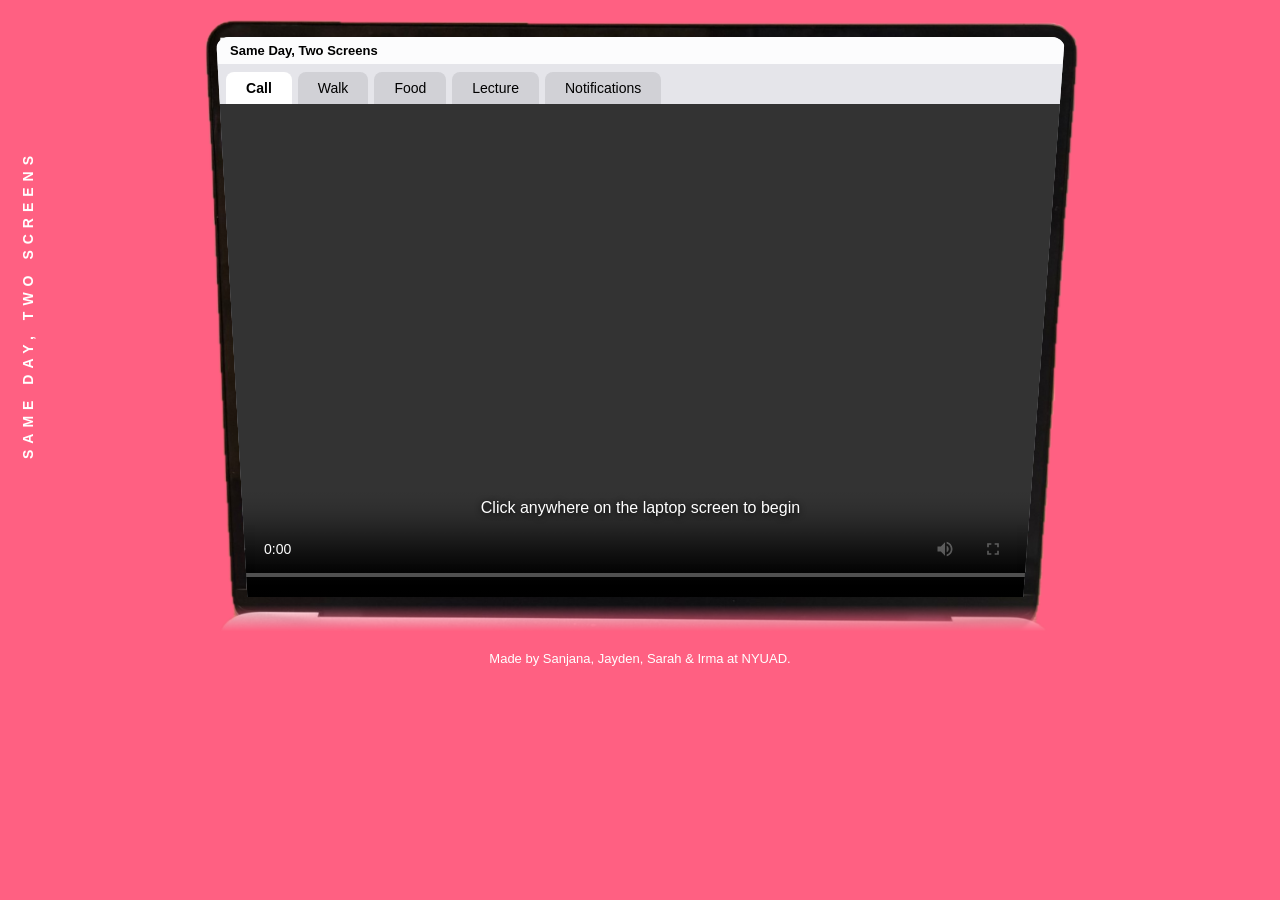
<file: index.html>
<!DOCTYPE html>
<html lang="en">

<head>
    <meta charset="UTF-8">
    <meta name="viewport" content="width=device-width, initial-scale=1.0">
    <title>Same Day, Two Screens</title>
    <link rel="stylesheet" href="styles.css">
</head>

<body>

    <h1 class="side-title">Same Day, Two Screens</h1>

    <div class="laptop">
        <img class="laptop-photo" src="assets/laptop.png">
        <div class="screen">

            <div class="menubar">
                <span>Same Day, Two Screens</span>
            </div>

            <div class="tabs">
                <a href="index.html" id="callTab" class="tab active">Call</a>
                <a href="walk.html" class="tab">Walk</a>
                <a href="food.html" class="tab">Food</a>
                <a href="lecture.html" class="tab">Lecture</a>
                <a href="notifications.html" class="tab">Notifications</a>
            </div>

            <div class="content call-content">
                <video id="callVideo" src="assets/zoom.mp4" controls></video>

                <!-- text hint, click anywhere on the screen to start the call -->
                <p id="startText" class="start-text">Click anywhere on the laptop screen to begin</p>

                <button id="exploreButton" class="button hidden">Explore their days</button>

                <div id="blackScreen" class="black-screen hidden">Call ended</div>
            </div>

        </div>
    </div>

    <p class="footer">Made by Sanjana, Jayden, Sarah & Irma at NYUAD.</p>

    <script src="index.js"></script>
</body>

</html>
</file>
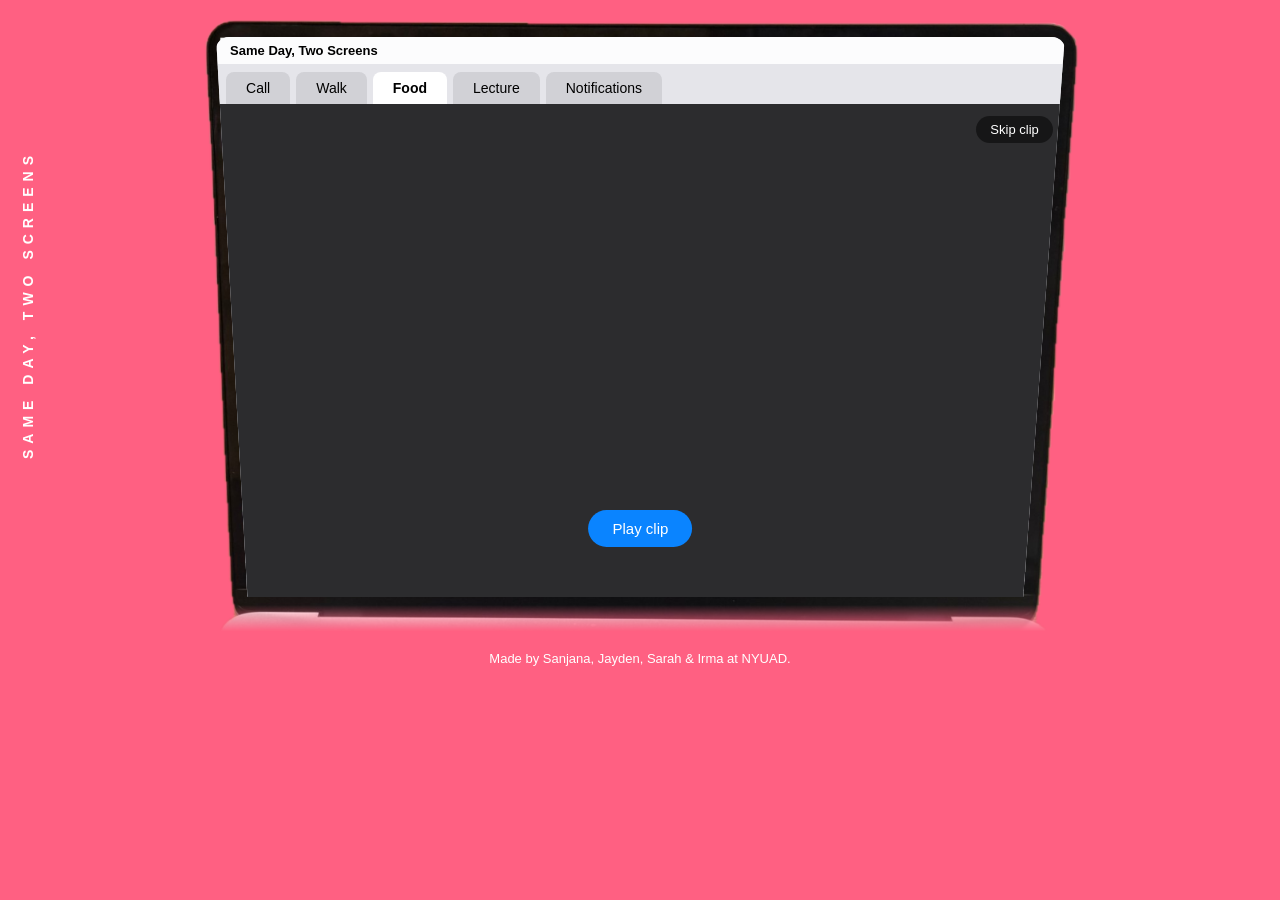
<file: food.html>
<!DOCTYPE html>
<html lang="en">

<head>
    <meta charset="UTF-8">
    <meta name="viewport" content="width=device-width, initial-scale=1.0">
    <title>Food</title>
    <link rel="stylesheet" href="styles.css">
    <!-- desktop, icon and window styles are shared with the notifications page -->
    <link rel="stylesheet" href="notifications.css">
</head>

<body>

    <h1 class="side-title">Same Day, Two Screens</h1>

    <div class="laptop">
        <img class="laptop-photo" src="assets/laptop.png">
        <div class="screen">

            <div class="menubar">
                <span>Same Day, Two Screens</span>
            </div>

            <div class="tabs">
                <a href="index.html" id="callTab" class="tab">Call</a>
                <a href="walk.html" class="tab">Walk</a>
                <a href="food.html" class="tab active">Food</a>
                <a href="lecture.html" class="tab">Lecture</a>
                <a href="notifications.html" class="tab">Notifications</a>
            </div>

            <div class="content">

                <!-- 1. the filmed clip -->
                <div id="clipBox" class="clip-box">
                    <video id="foodVideo" src="assets/food.mp4"></video>
                    <button id="playButton" class="button hidden">Play clip</button>
                    <button id="skipButton" class="skip-button">Skip clip</button>
                </div>

                <!-- 2. choose a laptop -->
                <div id="chooser" class="chooser hidden">
                    <p class="chooser-question">Whose laptop do you want to look at?</p>
                    <button id="irmaButton" class="choice">Irma's laptop</button>
                    <button id="jaydenButton" class="choice">Jayden's laptop</button>
                    <button id="replayButton" class="link-button">Watch clip again</button>
                    <button id="nextButton" class="button">Go to Lecture</button>
                </div>


                <!-- ================= IRMA'S LAPTOP (planned lunch) ================= -->
                <div id="irmaDesktop" class="desktop irma hidden">

                    <button class="back-button" onclick="goBack()">&larr; Back</button>

                    <!-- icons in a neat column -->
                    <button class="icon" style="left: 14px; top: 50px;" onclick="openWindow('irmaCalendar')">
                        <span class="icon-art red">📅</span>Calendar
                    </button>
                    <button class="icon" style="left: 14px; top: 130px;" onclick="openWindow('irmaMeals')">
                        <span class="icon-art yellow">📝</span>Meal plan
                    </button>
                    <button class="icon" style="left: 14px; top: 210px;" onclick="openWindow('irmaChat')">
                        <span class="icon-art green">💬</span>Messages
                    </button>
                    <button class="icon" style="left: 14px; top: 290px;" onclick="openWindow('irmaBrowser')">
                        <span class="icon-art blue">🌐</span>Browser
                    </button>

                    <div class="notification-list">
                        <div class="notification">
                            <p class="notification-app">Calendar</p>
                            <p class="notification-title">Lunch + reading</p>
                            <p class="notification-text">Now until 1:30 PM</p>
                        </div>
                        <div class="notification">
                            <p class="notification-app">Reminder</p>
                            <p class="notification-title">Lecture at 2:00 PM</p>
                            <p class="notification-text">Bring iPad + charger</p>
                        </div>
                    </div>

                    <div id="irmaCalendar" class="window hidden" style="left: 120px; top: 40px;">
                        <div class="window-bar">
                            <button class="close" onclick="closeWindow('irmaCalendar')"></button>
                            Calendar
                        </div>
                        <div class="window-body">
                            <h3>Wednesday</h3>
                            <p class="event"><b>10:00</b> Lecture</p>
                            <p class="event important"><b>12:30</b> Lunch outside + Comms Lab reading</p>
                            <p class="event"><b>14:00</b> Algorithms lecture</p>
                            <p class="event"><b>16:00</b> Library</p>
                        </div>
                    </div>

                    <div id="irmaMeals" class="window hidden" style="left: 150px; top: 70px;">
                        <div class="window-bar">
                            <button class="close" onclick="closeWindow('irmaMeals')"></button>
                            Meal plan
                        </div>
                        <div class="window-body">
                            <h3>This week</h3>
                            <p class="done">✓ Mon: pasta at the dining hall</p>
                            <p class="done">✓ Tue: salad with Sarah</p>
                            <p><b>→ Wed: yogurt + granola (packed last night)</b></p>
                            <p>☐ Thu: lunch with Sarah, 12:30</p>
                            <p>☐ Fri: grocery run</p>
                        </div>
                    </div>

                    <div id="irmaChat" class="window hidden" style="left: 180px; top: 50px;">
                        <div class="window-bar">
                            <button class="close" onclick="closeWindow('irmaChat')"></button>
                            Messages - Sarah
                        </div>
                        <div class="window-body">
                            <p class="message">Sarah: lunch today?</p>
                            <p class="message me">can't today, eating outside and doing the reading before 2pm</p>
                            <p class="message me">tomorrow 12:30?</p>
                            <p class="message">Sarah: deal, i'll put it in my calendar</p>
                        </div>
                    </div>

                    <div id="irmaBrowser" class="window hidden" style="left: 210px; top: 80px;">
                        <div class="window-bar">
                            <button class="close" onclick="closeWindow('irmaBrowser')"></button>
                            Browser
                        </div>
                        <div class="browser-tabs">
                            <span class="browser-tab current">Comms Lab reading (PDF)</span>
                            <span class="browser-tab">Library hours</span>
                        </div>
                        <div class="window-body">
                            <h3>Week 12 reading</h3>
                            <p>Page 14 of 20</p>
                            <p class="grey">Highlights saved: 6</p>
                        </div>
                    </div>

                    <div class="taskbar">
                        <b>Irma's laptop</b>
                        <b>Wed 12:40 PM</b>
                    </div>
                </div>


                <!-- ================= JAYDEN'S LAPTOP (no plan) ================= -->
                <div id="jaydenDesktop" class="desktop jayden hidden">

                    <button class="back-button" onclick="goBack()">&larr; Back</button>

                    <!-- icons all over the place -->
                    <button class="icon" style="left: 60px; top: 70px;" onclick="openWindow('jaydenFoodApp')">
                        <span class="icon-art orange">🍔</span>Food app
                    </button>
                    <button class="icon" style="left: 250px; top: 120px;" onclick="openWindow('jaydenChat')">
                        <span class="icon-art green">💬</span>Messages
                        <span class="badge">5</span>
                    </button>
                    <button class="icon" style="left: 150px; top: 250px;" onclick="openWindow('jaydenBrowser')">
                        <span class="icon-art blue">🌐</span>Browser
                    </button>
                    <button class="icon" style="left: 380px; top: 300px;" onclick="openWindow('jaydenNotes')">
                        <span class="icon-art yellow">📝</span>notes copy 2
                    </button>
                    <button class="icon" style="left: 30px; top: 340px;" onclick="openWindow('jaydenReceipt')">
                        <span class="icon-art purple">🧾</span>receipt.jpg
                    </button>

                    <div class="notification-list">
                        <div class="notification">
                            <p class="notification-app">Food app</p>
                            <p class="notification-title">Still hungry?</p>
                            <p class="notification-text">You left 3 items in your cart 2 hours ago</p>
                        </div>
                        <div class="notification">
                            <p class="notification-app">Messages</p>
                            <p class="notification-title">Lunch group</p>
                            <p class="notification-text">5 new messages</p>
                        </div>
                        <div class="notification">
                            <p class="notification-app">Bank</p>
                            <p class="notification-title">Card payment</p>
                            <p class="notification-text">AED 12.00 at Vending Machine</p>
                        </div>
                    </div>

                    <div id="jaydenFoodApp" class="window hidden" style="left: 80px; top: 40px;">
                        <div class="window-bar">
                            <button class="close" onclick="closeWindow('jaydenFoodApp')"></button>
                            Food app
                        </div>
                        <div class="window-body">
                            <h3>Your cart</h3>
                            <p>1 x Burger meal</p>
                            <p>1 x Sushi box</p>
                            <p>1 x Shawarma</p>
                            <p class="status bad">Order not placed<br>Delivery: 55 min</p>
                        </div>
                    </div>

                    <div id="jaydenChat" class="window hidden" style="left: 200px; top: 80px;">
                        <div class="window-bar">
                            <button class="close" onclick="closeWindow('jaydenChat')"></button>
                            Messages - Lunch group
                        </div>
                        <div class="window-body">
                            <p class="message me">where we eating</p>
                            <p class="message">Sam: idk</p>
                            <p class="message">Leo: D2?</p>
                            <p class="message">Sam: line is crazy</p>
                            <p class="message me">ok vending machine it is</p>
                        </div>
                    </div>

                    <div id="jaydenBrowser" class="window hidden" style="left: 120px; top: 60px;">
                        <div class="window-bar">
                            <button class="close" onclick="closeWindow('jaydenBrowser')"></button>
                            Browser
                        </div>
                        <div class="browser-tabs">
                            <span class="browser-tab">YouTube</span>
                            <span class="browser-tab current">food near campus open now</span>
                            <span class="browser-tab">basketball highlights</span>
                            <span class="browser-tab">is chips a meal</span>
                            <span class="browser-tab">Student Portal</span>
                        </div>
                        <div class="window-body">
                            <h3>food near campus open now</h3>
                            <p class="grey">Dining hall - long wait</p>
                            <p class="grey">Cafe - closed until 3 PM</p>
                            <p class="grey">Delivery - 55 min</p>
                        </div>
                    </div>

                    <div id="jaydenNotes" class="window hidden" style="left: 260px; top: 110px;">
                        <div class="window-bar">
                            <button class="close" onclick="closeWindow('jaydenNotes')"></button>
                            notes copy 2
                        </div>
                        <div class="window-body">
                            <p>- eat actual food today</p>
                            <p>- return library book (overdue??)</p>
                            <p>- lecture at 2</p>
                        </div>
                    </div>

                    <div id="jaydenReceipt" class="window hidden" style="left: 160px; top: 100px;">
                        <div class="window-bar">
                            <button class="close" onclick="closeWindow('jaydenReceipt')"></button>
                            receipt.jpg
                        </div>
                        <div class="window-body">
                            <h3>Vending Machine</h3>
                            <p>Chips ........ AED 5</p>
                            <p>Chocolate .... AED 4</p>
                            <p>Juice ........ AED 3</p>
                            <p><b>Total ........ AED 12</b></p>
                        </div>
                    </div>

                    <div class="taskbar">
                        <b>Jayden's laptop</b>
                        <b>Wed 12:40 PM</b>
                    </div>
                </div>

            </div>

        </div>
    </div>

    <p class="footer">Made by Sanjana, Jayden, Sarah & Irma at NYUAD.</p>

    <script src="food.js"></script>
</body>

</html>
</file>
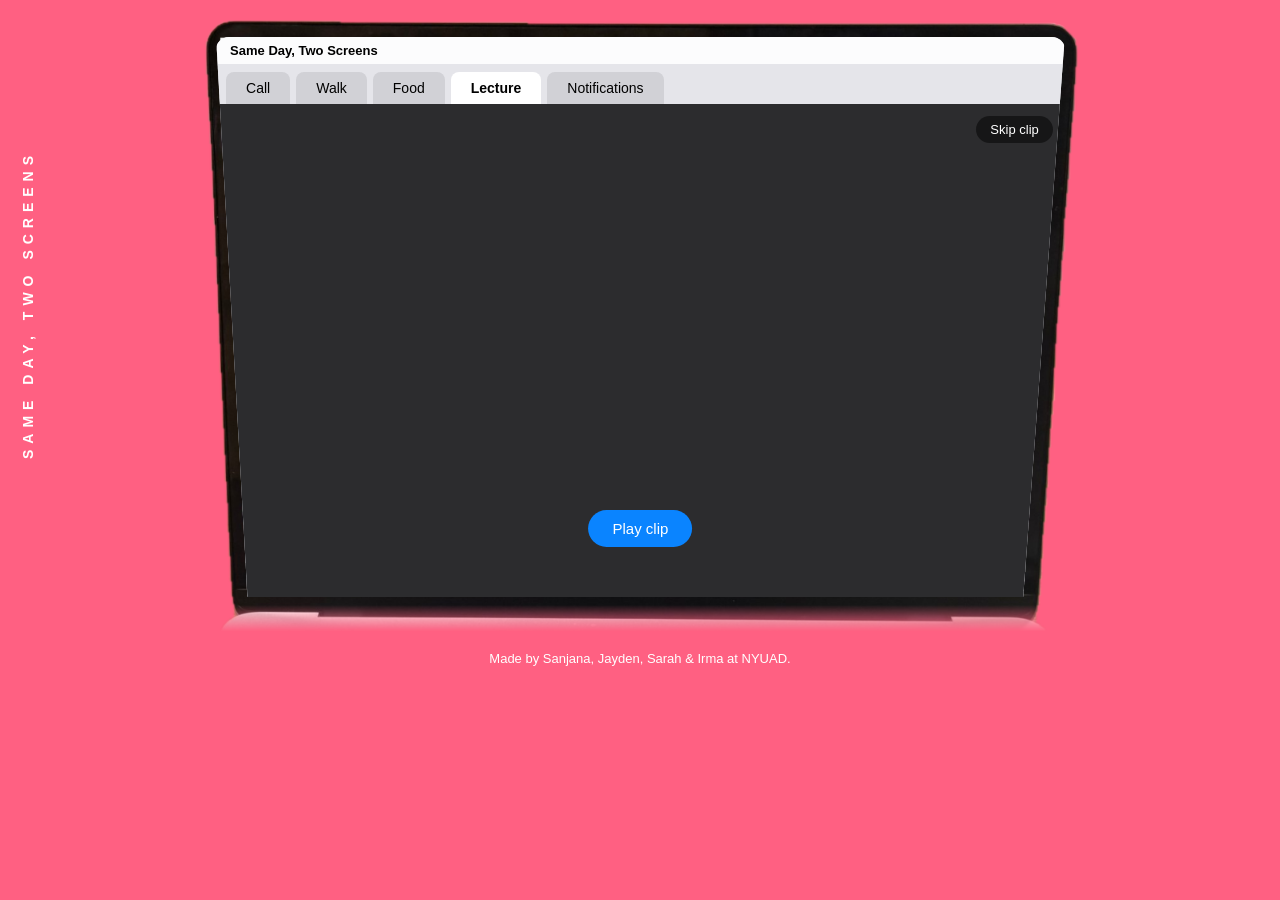
<file: lecture.html>
<!DOCTYPE html>
<html lang="en">

<head>
    <meta charset="UTF-8">
    <meta name="viewport" content="width=device-width, initial-scale=1.0">
    <title>Lecture</title>
    <link rel="stylesheet" href="styles.css">
    <!-- desktop, icon and window styles are shared with the notifications page -->
    <link rel="stylesheet" href="notifications.css">
</head>

<body>

    <h1 class="side-title">Same Day, Two Screens</h1>

    <div class="laptop">
        <img class="laptop-photo" src="assets/laptop.png">
        <div class="screen">

            <div class="menubar">
                <span>Same Day, Two Screens</span>
            </div>

            <div class="tabs">
                <a href="index.html" id="callTab" class="tab">Call</a>
                <a href="walk.html" class="tab">Walk</a>
                <a href="food.html" class="tab">Food</a>
                <a href="lecture.html" class="tab active">Lecture</a>
                <a href="notifications.html" class="tab">Notifications</a>
            </div>

            <div class="content">

                <!-- 1. the filmed clip -->
                <div id="clipBox" class="clip-box">
                    <video id="lectureVideo" src="assets/lecture.mp4"></video>
                    <button id="playButton" class="button hidden">Play clip</button>
                    <button id="skipButton" class="skip-button">Skip clip</button>
                </div>

                <!-- 2. choose a laptop -->
                <div id="chooser" class="chooser hidden">
                    <p class="chooser-question">Whose laptop do you want to look at?</p>
                    <button id="irmaButton" class="choice">Irma's laptop</button>
                    <button id="jaydenButton" class="choice">Jayden's laptop</button>
                    <button id="replayButton" class="link-button">Watch clip again</button>
                    <button id="nextButton" class="button">Go to Notifications</button>
                </div>


                <!-- ================= IRMA'S LAPTOP (prepared) ================= -->
                <div id="irmaDesktop" class="desktop irma hidden">

                    <button class="back-button" onclick="goBack()">&larr; Back</button>

                    <!-- icons in a neat column -->
                    <button class="icon" style="left: 14px; top: 50px;" onclick="openWindow('irmaCalendar')">
                        <span class="icon-art red">📅</span>Calendar
                    </button>
                    <button class="icon" style="left: 14px; top: 130px;" onclick="openWindow('irmaNotes')">
                        <span class="icon-art yellow">📝</span>Notes
                    </button>
                    <button class="icon" style="left: 14px; top: 210px;" onclick="openWindow('irmaBrowser')">
                        <span class="icon-art blue">🌐</span>Browser
                    </button>
                    <button class="icon" style="left: 14px; top: 290px;" onclick="openWindow('irmaTodo')">
                        <span class="icon-art green">✅</span>To-do
                    </button>

                    <div class="notification-list">
                        <div class="notification">
                            <p class="notification-app">Calendar</p>
                            <p class="notification-title">Algorithms lecture</p>
                            <p class="notification-text">Now - slides already downloaded</p>
                        </div>
                    </div>

                    <div id="irmaCalendar" class="window hidden" style="left: 120px; top: 40px;">
                        <div class="window-bar">
                            <button class="close" onclick="closeWindow('irmaCalendar')"></button>
                            Calendar
                        </div>
                        <div class="window-body">
                            <h3>This week</h3>
                            <p class="event"><b>Wed</b> Algorithms lecture, 2:00 PM</p>
                            <p class="event"><b>Wed</b> Study session, 4:00 PM</p>
                            <p class="event important"><b>Fri</b> Problem set 5 due (half done)</p>
                            <p class="event"><b>Mon</b> Quiz: dynamic programming</p>
                        </div>
                    </div>

                    <div id="irmaNotes" class="window hidden" style="left: 150px; top: 60px;">
                        <div class="window-bar">
                            <button class="close" onclick="closeWindow('irmaNotes')"></button>
                            Lecture notes
                        </div>
                        <div class="window-body">
                            <h3>Week 12: Knapsack problem</h3>
                            <p><b>Goal:</b> pick items to get the most value without going over the weight limit</p>
                            <p><b>Idea:</b> for each item, either take it or skip it</p>
                            <p><b>Table:</b> V[i][w] = best value using the first i items with weight w</p>
                            <p><b>Runtime:</b> O(nW)</p>
                            <p class="grey">Ask in office hours: why is O(nW) not "polynomial"?</p>
                        </div>
                    </div>

                    <div id="irmaBrowser" class="window hidden" style="left: 180px; top: 50px;">
                        <div class="window-bar">
                            <button class="close" onclick="closeWindow('irmaBrowser')"></button>
                            Browser
                        </div>
                        <div class="browser-tabs">
                            <span class="browser-tab current">Week 12 slides</span>
                            <span class="browser-tab">Problem set 5</span>
                            <span class="browser-tab">Knapsack visualizer</span>
                        </div>
                        <div class="window-body">
                            <h3>Week 12 - Dynamic Programming</h3>
                            <p>Slide 8 of 31</p>
                            <p class="grey">Downloaded last night</p>
                        </div>
                    </div>

                    <div id="irmaTodo" class="window hidden" style="left: 210px; top: 80px;">
                        <div class="window-bar">
                            <button class="close" onclick="closeWindow('irmaTodo')"></button>
                            To-do
                        </div>
                        <div class="window-body">
                            <h3>Algorithms</h3>
                            <p class="done">✓ Read chapter 6 before lecture</p>
                            <p class="done">✓ Download slides</p>
                            <p class="done">✓ Problem set 5: Q1 - Q3</p>
                            <p>☐ Problem set 5: Q4 - Q6 (Thursday)</p>
                            <p>☐ Review for Monday quiz</p>
                        </div>
                    </div>

                    <div class="taskbar">
                        <b>Irma's laptop</b>
                        <b>Wed 2:15 PM</b>
                    </div>
                </div>


                <!-- ================= JAYDEN'S LAPTOP (catching up) ================= -->
                <div id="jaydenDesktop" class="desktop jayden hidden">

                    <button class="back-button" onclick="goBack()">&larr; Back</button>

                    <!-- icons all over the place -->
                    <button class="icon" style="left: 50px; top: 60px;" onclick="openWindow('jaydenBrowser')">
                        <span class="icon-art blue">🌐</span>Browser
                    </button>
                    <button class="icon" style="left: 260px; top: 90px;" onclick="openWindow('jaydenNotes')">
                        <span class="icon-art yellow">📝</span>lecture??
                    </button>
                    <button class="icon" style="left: 140px; top: 220px;" onclick="openWindow('jaydenChat')">
                        <span class="icon-art green">💬</span>Messages
                        <span class="badge">8</span>
                    </button>
                    <button class="icon" style="left: 390px; top: 260px;" onclick="openWindow('jaydenCalendar')">
                        <span class="icon-art red">📅</span>Calendar
                    </button>
                    <button class="icon" style="left: 40px; top: 340px;" onclick="openWindow('jaydenPhoto')">
                        <span class="icon-art orange">🖼️</span>IMG_4821.jpg
                    </button>

                    <div class="notification-list">
                        <div class="notification">
                            <p class="notification-app">Calendar</p>
                            <p class="notification-title">Algorithms lecture</p>
                            <p class="notification-text">Started 15 minutes ago</p>
                        </div>
                        <div class="notification">
                            <p class="notification-app">Student Portal</p>
                            <p class="notification-title">Problem set 5</p>
                            <p class="notification-text">Due Friday - not started</p>
                        </div>
                        <div class="notification">
                            <p class="notification-app">Messages</p>
                            <p class="notification-title">Basketball tonight?</p>
                            <p class="notification-text">Leo: 6pm, you in?</p>
                        </div>
                    </div>

                    <div id="jaydenBrowser" class="window hidden" style="left: 70px; top: 30px;">
                        <div class="window-bar">
                            <button class="close" onclick="closeWindow('jaydenBrowser')"></button>
                            Browser
                        </div>
                        <div class="browser-tabs">
                            <span class="browser-tab">NBA scores</span>
                            <span class="browser-tab current">knapsack problem explained simply</span>
                            <span class="browser-tab">YouTube</span>
                            <span class="browser-tab">Week 11 slides</span>
                            <span class="browser-tab">sneaker drop</span>
                            <span class="browser-tab">what is dynamic programming</span>
                        </div>
                        <div class="window-body">
                            <h3>knapsack problem explained simply</h3>
                            <p class="grey">Video paused at 0:42 / 18:10</p>
                        </div>
                    </div>

                    <div id="jaydenNotes" class="window hidden" style="left: 200px; top: 70px;">
                        <div class="window-bar">
                            <button class="close" onclick="closeWindow('jaydenNotes')"></button>
                            lecture??
                        </div>
                        <div class="window-body">
                            <p>knapsack - main goal?</p>
                            <p>- variables</p>
                            <p>- time complexity</p>
                            <p>- basketball 6pm</p>
                            <p>to do list:</p>
                            <p>- studying ct</p>
                            <p class="grey">(ask irma for the rest)</p>
                        </div>
                    </div>

                    <div id="jaydenChat" class="window hidden" style="left: 230px; top: 100px;">
                        <div class="window-bar">
                            <button class="close" onclick="closeWindow('jaydenChat')"></button>
                            Messages - Algorithms group
                        </div>
                        <div class="window-body">
                            <p class="message me">yo what did we cover so far</p>
                            <p class="message me">can someone send the slides</p>
                            <p class="message">Irma: knapsack, slides are on the portal since yesterday</p>
                            <p class="message">Irma: page 8 rn</p>
                            <p class="message me">legend</p>
                        </div>
                    </div>

                    <div id="jaydenCalendar" class="window hidden" style="left: 280px; top: 60px;">
                        <div class="window-bar">
                            <button class="close" onclick="closeWindow('jaydenCalendar')"></button>
                            Calendar
                        </div>
                        <div class="window-body">
                            <h3>Wednesday</h3>
                            <p class="event"><b>14:00</b> Algorithms</p>
                            <p class="event important"><b>18:00</b> basketball!!</p>
                        </div>
                    </div>

                    <div id="jaydenPhoto" class="window hidden" style="left: 150px; top: 110px;">
                        <div class="window-bar">
                            <button class="close" onclick="closeWindow('jaydenPhoto')"></button>
                            IMG_4821.jpg
                        </div>
                        <div class="window-body">
                            <p><b>Photo of the whiteboard</b></p>
                            <p class="grey">Blurry. Half of it is cut off.</p>
                        </div>
                    </div>

                    <div class="taskbar">
                        <b>Jayden's laptop</b>
                        <b>Wed 2:15 PM</b>
                    </div>
                </div>

            </div>

        </div>
    </div>

    <p class="footer">Made by Sanjana, Jayden, Sarah & Irma at NYUAD.</p>

    <script src="lecture.js"></script>
</body>

</html>
</file>
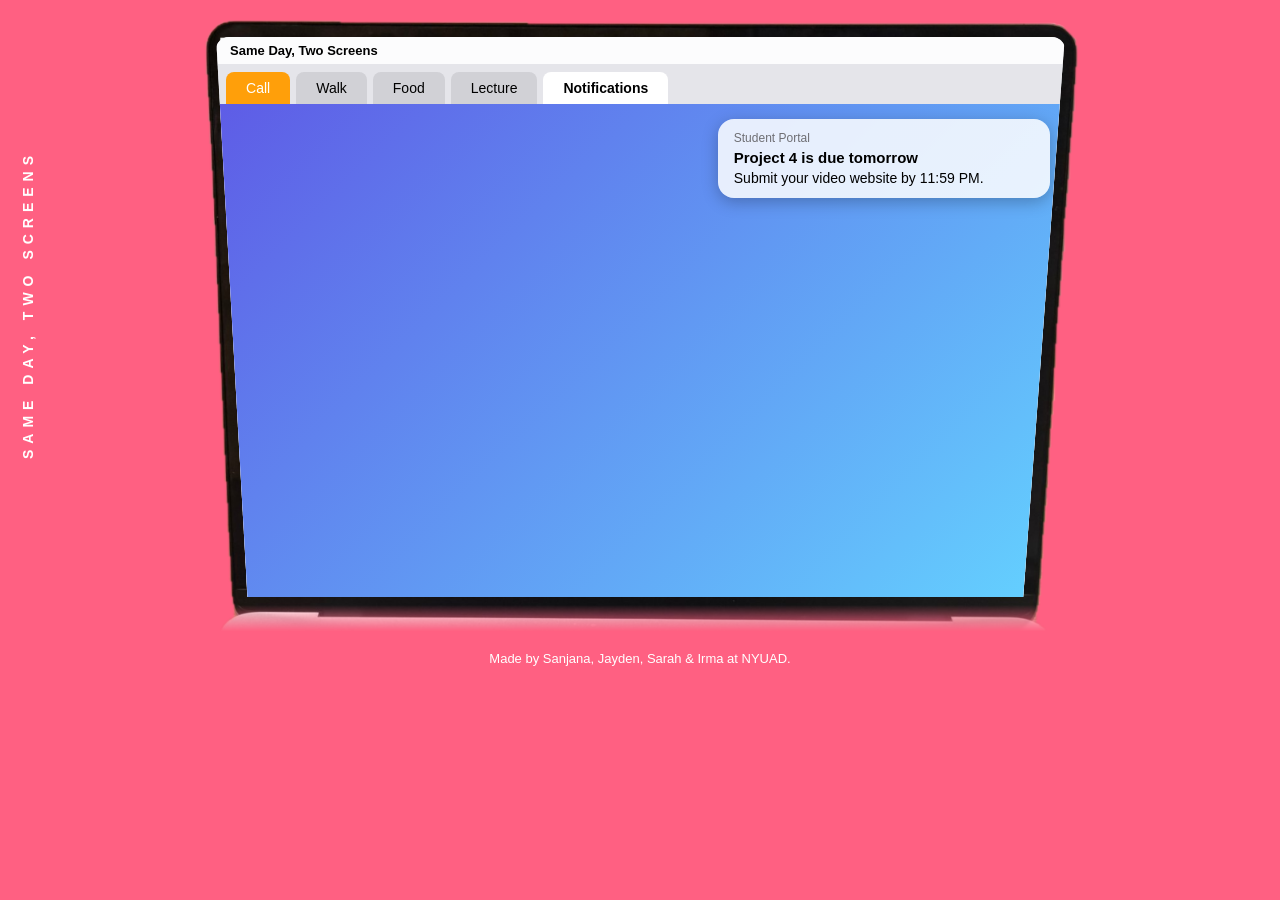
<file: notifications.html>
<!DOCTYPE html>
<!-- Setup for Sanjana -->
<html lang="en">

<head>
    <meta charset="UTF-8">
    <meta name="viewport" content="width=device-width, initial-scale=1.0">
    <title>Notifications</title>
    <link rel="stylesheet" href="styles.css">
    <!-- extra styles just for this page -->
    <link rel="stylesheet" href="notifications.css">
</head>

<body>

    <h1 class="side-title">Same Day, Two Screens</h1>

    <div class="laptop">
        <img class="laptop-photo" src="assets/laptop.png">
        <div class="screen">

            <div class="menubar">
                <span>Same Day, Two Screens</span>
            </div>

            <div class="tabs">
                <a href="index.html" id="callTab" class="tab">Call</a>
                <a href="walk.html" class="tab">Walk</a>
                <a href="food.html" class="tab">Food</a>
                <a href="lecture.html" class="tab">Lecture</a>
                <a href="notifications.html" class="tab active">Notifications</a>
            </div>

            <div class="content">

                <!-- 1. plain desktop, the notification pops in first -->
                <div id="intro" class="desktop">
                    <div id="introNotification" class="notification slide-in">
                        <p class="notification-app">Student Portal</p>
                        <p class="notification-title">Project 4 is due tomorrow</p>
                        <p class="notification-text">Submit your video website by 11:59 PM.</p>
                    </div>
                    <button id="playButton" class="button hidden">Play clip</button>
                </div>

                <!-- 2. the filmed clip -->
                <div id="clipBox" class="clip-box hidden">
                    <video id="notificationVideo" src="assets/notifications.mp4"></video>
                </div>

                <!-- 3. choose a laptop -->
                <div id="chooser" class="chooser hidden">
                    <p class="chooser-question">Whose laptop do you want to look at?</p>
                    <button id="irmaButton" class="choice">Irma's laptop</button>
                    <button id="jaydenButton" class="choice">Jayden's laptop</button>
                </div>


                <!-- ================= IRMA'S LAPTOP (organised) ================= -->
                <div id="irmaDesktop" class="desktop irma hidden">

                    <button class="back-button" onclick="goBack()">&larr; Back</button>

                    <!-- icons in a neat column -->
                    <button class="icon" style="left: 14px; top: 50px;" onclick="openWindow('irmaCalendar')">
                        <span class="icon-art red">📅</span>Calendar
                    </button>
                    <button class="icon" style="left: 14px; top: 130px;" onclick="openWindow('irmaNotes')">
                        <span class="icon-art yellow">📝</span>Notes
                    </button>
                    <button class="icon" style="left: 14px; top: 210px;" onclick="openWindow('irmaBrowser')">
                        <span class="icon-art blue">🌐</span>Browser
                    </button>
                    <button class="icon" style="left: 14px; top: 290px;" onclick="openWindow('irmaChat')">
                        <span class="icon-art green">💬</span>Messages
                    </button>
                    <button class="icon" style="left: 14px; top: 370px;" onclick="openWindow('irmaFolder')">
                        <span class="icon-art lightblue">📁</span>Project 4
                    </button>

                    <!-- her notification, already dealt with -->
                    <div class="notification-list">
                        <div class="notification">
                            <p class="notification-app">Student Portal</p>
                            <p class="notification-title">Project 4 is due tomorrow</p>
                            <p class="notification-text">Submit your video website by 11:59 PM.</p>
                            <p class="notification-done">✓ Already submitted</p>
                        </div>
                    </div>

                    <!-- windows (hidden until you click an icon) -->
                    <div id="irmaCalendar" class="window hidden" style="left: 120px; top: 40px;">
                        <div class="window-bar">
                            <button class="close" onclick="closeWindow('irmaCalendar')"></button>
                            Calendar
                        </div>
                        <div class="window-body">
                            <h3>Monday</h3>
                            <p class="event"><b>9:00</b> Lecture</p>
                            <p class="event"><b>11:00</b> Edit Project 4 clips</p>
                            <p class="event"><b>13:00</b> Lunch with Sarah</p>
                            <p class="event important"><b>18:00</b> Submit Project 4 (a day early)</p>
                            <p class="event"><b>20:00</b> Gym</p>
                        </div>
                    </div>

                    <div id="irmaNotes" class="window hidden" style="left: 150px; top: 70px;">
                        <div class="window-bar">
                            <button class="close" onclick="closeWindow('irmaNotes')"></button>
                            Notes
                        </div>
                        <div class="window-body">
                            <h3>Project 4 checklist</h3>
                            <p class="done">✓ Film all scenes</p>
                            <p class="done">✓ Edit clips side by side</p>
                            <p class="done">✓ Code my page</p>
                            <p class="done">✓ Test every tab</p>
                            <p class="done">✓ Submit</p>
                            <p>☐ Write documentation (tomorrow morning)</p>
                        </div>
                    </div>

                    <div id="irmaBrowser" class="window hidden" style="left: 180px; top: 50px;">
                        <div class="window-bar">
                            <button class="close" onclick="closeWindow('irmaBrowser')"></button>
                            Browser
                        </div>
                        <div class="browser-tabs">
                            <span class="browser-tab current">Student Portal</span>
                            <span class="browser-tab">MDN Web Docs</span>
                        </div>
                        <div class="window-body">
                            <h3>Comms Lab - Project 4</h3>
                            <p class="status good">Submission received<br>Submitted Mon 6:02 PM</p>
                        </div>
                    </div>

                    <div id="irmaChat" class="window hidden" style="left: 210px; top: 80px;">
                        <div class="window-bar">
                            <button class="close" onclick="closeWindow('irmaChat')"></button>
                            Messages - Project 4 group
                        </div>
                        <div class="window-body">
                            <p class="message">Jayden: wait what's due tomorrow</p>
                            <p class="message me">the website!! i already submitted mine</p>
                            <p class="message me">want me to send you the checklist?</p>
                            <p class="message">Jayden: oh</p>
                        </div>
                    </div>

                    <div id="irmaFolder" class="window hidden" style="left: 240px; top: 110px;">
                        <div class="window-bar">
                            <button class="close" onclick="closeWindow('irmaFolder')"></button>
                            Project 4
                        </div>
                        <div class="window-body">
                            <p>📁 01_footage</p>
                            <p>📁 02_edits</p>
                            <p>📁 03_website</p>
                            <p>📁 04_documentation</p>
                        </div>
                    </div>

                    <div class="taskbar">
                        <b>Irma's laptop</b>
                        <b>Mon 10:15 PM</b>
                    </div>
                </div>


                <!-- ================= JAYDEN'S LAPTOP (last minute) ================= -->
                <div id="jaydenDesktop" class="desktop jayden hidden">

                    <button class="back-button" onclick="goBack()">&larr; Back</button>

                    <!-- icons all over the place -->
                    <button class="icon" style="left: 40px; top: 60px;" onclick="openWindow('jaydenBrowser')">
                        <span class="icon-art blue">🌐</span>Browser
                    </button>
                    <button class="icon" style="left: 230px; top: 70px;" onclick="openWindow('jaydenVideo')">
                        <span class="icon-art purple">🎬</span>final_FINAL_v3.mp4
                    </button>
                    <button class="icon" style="left: 140px; top: 190px;" onclick="openWindow('jaydenChat')">
                        <span class="icon-art green">💬</span>Messages
                        <span class="badge">12</span>
                    </button>
                    <button class="icon" style="left: 320px; top: 230px;" onclick="openWindow('jaydenScreenshot')">
                        <span class="icon-art orange">🖼️</span>Screenshot 2026-11-24.png
                    </button>
                    <button class="icon" style="left: 30px; top: 310px;" onclick="openWindow('jaydenNotes')">
                        <span class="icon-art yellow">📝</span>notes copy
                    </button>
                    <button class="icon" style="left: 430px; top: 140px;" onclick="openWindow('jaydenFolder')">
                        <span class="icon-art lightblue">📁</span>untitled folder
                    </button>
                    <button class="icon" style="left: 220px; top: 350px;" onclick="openWindow('jaydenCalendar')">
                        <span class="icon-art red">📅</span>Calendar
                    </button>

                    <!-- way too many notifications -->
                    <div class="notification-list">
                        <div class="notification">
                            <p class="notification-app">Student Portal</p>
                            <p class="notification-title">Project 4 is due tomorrow</p>
                            <p class="notification-text">Submit your video website by 11:59 PM.</p>
                        </div>
                        <div class="notification">
                            <p class="notification-app">Messages</p>
                            <p class="notification-title">Project 4 group</p>
                            <p class="notification-text">12 new messages</p>
                        </div>
                        <div class="notification">
                            <p class="notification-app">Battery</p>
                            <p class="notification-title">Low battery</p>
                            <p class="notification-text">9% remaining</p>
                        </div>
                        <div class="notification">
                            <p class="notification-app">Calendar</p>
                            <p class="notification-title">Nothing scheduled today</p>
                            <p class="notification-text">Enjoy your free day!</p>
                        </div>
                    </div>

                    <!-- windows -->
                    <div id="jaydenBrowser" class="window hidden" style="left: 60px; top: 30px;">
                        <div class="window-bar">
                            <button class="close" onclick="closeWindow('jaydenBrowser')"></button>
                            Browser
                        </div>
                        <div class="browser-tabs">
                            <span class="browser-tab">YouTube</span>
                            <span class="browser-tab">how to make a website fast</span>
                            <span class="browser-tab">pizza near me</span>
                            <span class="browser-tab current">Student Portal</span>
                            <span class="browser-tab">football scores</span>
                            <span class="browser-tab">MDN</span>
                            <span class="browser-tab">is it too late to start</span>
                        </div>
                        <div class="window-body">
                            <h3>Comms Lab - Project 4</h3>
                            <p class="status bad">Not submitted<br>Due tomorrow 11:59 PM</p>
                        </div>
                    </div>

                    <div id="jaydenChat" class="window hidden" style="left: 200px; top: 90px;">
                        <div class="window-bar">
                            <button class="close" onclick="closeWindow('jaydenChat')"></button>
                            Messages - Project 4 group
                        </div>
                        <div class="window-body">
                            <p class="message">Irma: reminder project 4 is due tuesday!!</p>
                            <p class="message">Sarah: did everyone upload their clips?</p>
                            <p class="message me">wait what's due tomorrow</p>
                            <p class="message">Irma: the website!! i already submitted mine</p>
                            <p class="message">Irma: want me to send you the checklist?</p>
                            <p class="message me">oh</p>
                        </div>
                    </div>

                    <div id="jaydenNotes" class="window hidden" style="left: 120px; top: 120px;">
                        <div class="window-bar">
                            <button class="close" onclick="closeWindow('jaydenNotes')"></button>
                            notes copy
                        </div>
                        <div class="window-body">
                            <p>- do the thing</p>
                            <p>- project ???</p>
                            <p>- buy charger</p>
                            <p>- website idea: laptop but</p>
                        </div>
                    </div>

                    <div id="jaydenCalendar" class="window hidden" style="left: 260px; top: 60px;">
                        <div class="window-bar">
                            <button class="close" onclick="closeWindow('jaydenCalendar')"></button>
                            Calendar
                        </div>
                        <div class="window-body">
                            <h3>Monday</h3>
                            <p class="grey">No events</p>
                        </div>
                    </div>

                    <div id="jaydenVideo" class="window hidden" style="left: 160px; top: 40px;">
                        <div class="window-bar">
                            <button class="close" onclick="closeWindow('jaydenVideo')"></button>
                            final_FINAL_v3.mp4
                        </div>
                        <div class="window-body">
                            <p><b>0:00 / 0:00</b></p>
                            <p class="grey">This file is empty. Last opened 3 weeks ago.</p>
                        </div>
                    </div>

                    <div id="jaydenScreenshot" class="window hidden" style="left: 230px; top: 130px;">
                        <div class="window-bar">
                            <button class="close" onclick="closeWindow('jaydenScreenshot')"></button>
                            Screenshot 2026-11-24.png
                        </div>
                        <div class="window-body">
                            <p class="message">Irma: don't forget project 4 is due tue!!</p>
                            <p class="grey">Screenshot saved, never looked at again.</p>
                        </div>
                    </div>

                    <div id="jaydenFolder" class="window hidden" style="left: 290px; top: 100px;">
                        <div class="window-bar">
                            <button class="close" onclick="closeWindow('jaydenFolder')"></button>
                            untitled folder
                        </div>
                        <div class="window-body">
                            <p class="grey">This folder is empty.</p>
                        </div>
                    </div>

                    <div class="taskbar">
                        <b>Jayden's laptop</b>
                        <b>Mon 10:15 PM</b>
                    </div>
                </div>

            </div>

        </div>
    </div>

    <p class="footer">Made by Sanjana, Jayden, Sarah & Irma at NYUAD.</p>

    <script src="notifications.js"></script>
</body>

</html>
</file>
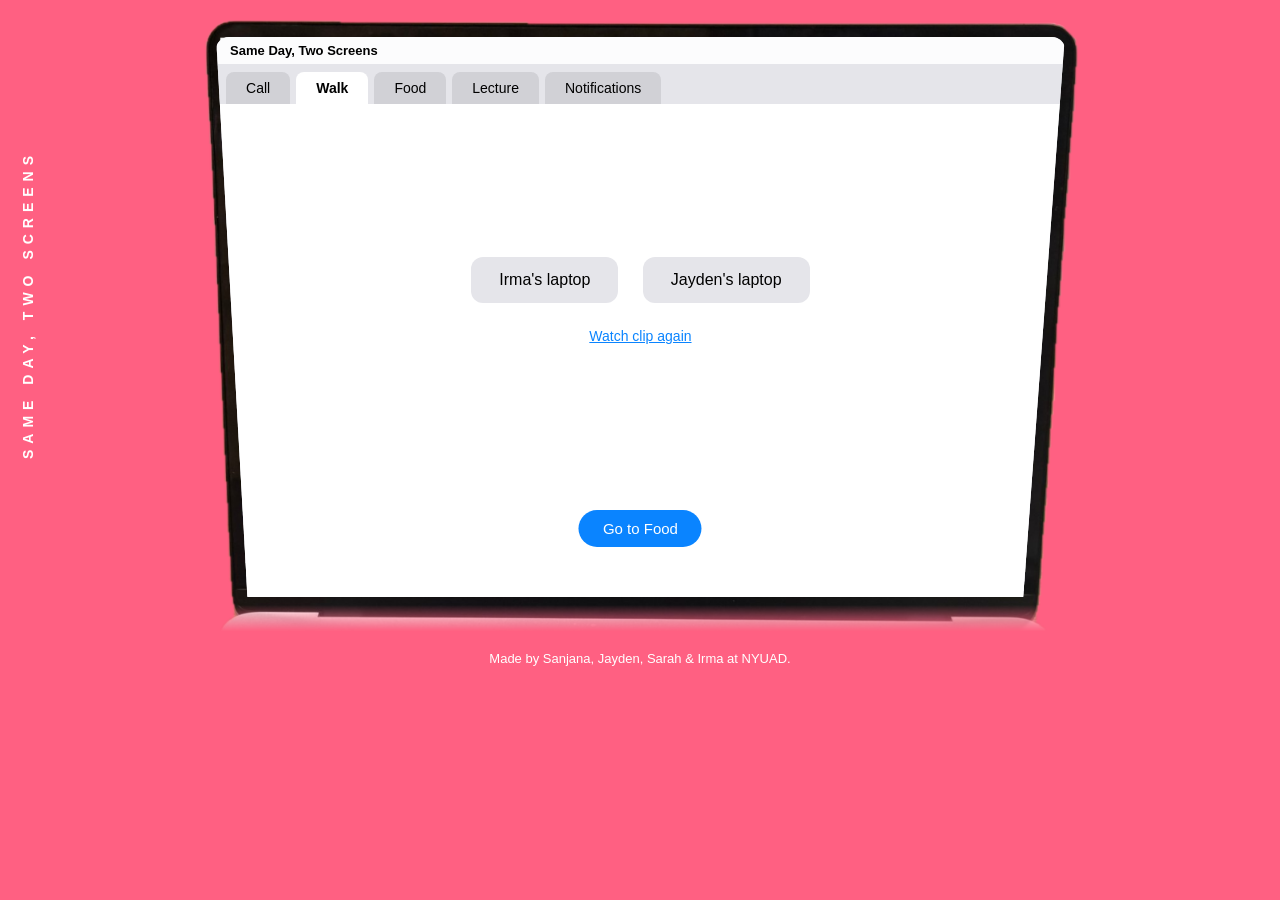
<file: walk.html>
<!DOCTYPE html>
<html lang="en">

<head>
    <meta charset="UTF-8">
    <meta name="viewport" content="width=device-width, initial-scale=1.0">
    <title>Walk</title>
    <link rel="stylesheet" href="styles.css">
</head>

<body>

    <h1 class="side-title">Same Day, Two Screens</h1>

    <div class="laptop">
        <img class="laptop-photo" src="assets/laptop.png">
        <div class="screen">

            <div class="menubar">
                <span>Same Day, Two Screens</span>
            </div>

            <div class="tabs">
                <a href="index.html" id="callTab" class="tab">Call</a>
                <a href="walk.html" class="tab active">Walk</a>
                <a href="food.html" class="tab">Food</a>
                <a href="lecture.html" class="tab">Lecture</a>
                <a href="notifications.html" class="tab">Notifications</a>
            </div>

            <div class="content">

                <div id="clipBox" class="clip-box">
                    <video id="walkVideo" src="assets/walk.mp4"></video>
                    <button id="playButton" class="button hidden">Play clip</button>
                    <button id="skipButton" class="skip-button">Skip clip</button>
                </div>

                <div id="chooser" class="chooser hidden">
                    <button id="irmaButton" class="choice">Irma's laptop</button>
                    <button id="jaydenButton" class="choice">Jayden's laptop</button>
                    <button id="replayButton" class="link-button">Watch clip again</button>
                    <button id="nextButton" class="button">Go to Food</button>
                </div>

                <div id="irmaDesktop" class="desktop hidden">
                    <div class="icons">
                        <button id="irmaCalendar" class="icon"><span class="icon-image">📅</span>Calendar</button>
                        <button id="irmaTodo" class="icon"><span class="icon-image">✅</span>To-Do</button>
                        <button id="irmaAlarm" class="icon"><span class="icon-image">⏰</span>Alarm</button>
                    </div>
                    <button id="irmaBackButton" class="button">Back</button>
                </div>

                <div id="jaydenDesktop" class="desktop hidden">
                    <div class="icons">
                        <button id="jaydenCalendar" class="icon"><span class="icon-image">📅</span>Calendar</button>
                        <button id="jaydenTodo" class="icon"><span class="icon-image">✅</span>To-Do</button>
                        <button id="jaydenAlarm" class="icon"><span class="icon-image">⏰</span>Alarm</button>
                    </div>
                    <button id="jaydenBackButton" class="button">Back</button>
                </div>

                <div id="popup" class="popup hidden">
                    <div class="popup-bar">
                        <span id="popupTitle"></span>
                        <button id="popupClose" class="popup-close">&times;</button>
                    </div>
                    <div id="popupBody" class="popup-body"></div>
                </div>

            </div>

        </div>
    </div>

    <p class="footer">Made by Sanjana, Jayden, Sarah & Irma at NYUAD.</p>

    <script src="walk.js"></script>
</body>

</html>
</file>
<file: styles.css>
body {
    margin: 0;
    background-color: #FF6082;
    font-family: -apple-system, "Helvetica Neue", Arial, sans-serif;
    color: white;
}

.hidden {
    display: none;
}

/* project name is displayed is on the side */
.side-title {
    position: fixed;
    left: 20px;
    top: 50%;

    /* learned about transform rotate here: https://developer.mozilla.org/en-US/docs/Web/CSS/Reference/Properties/rotate */
    transform: rotate(-90deg);
    transform-origin: left top;
    font-size: 14px;
    letter-spacing: 6px;
    text-transform: uppercase;
    color: white;
}

/* original laptop photo with thescreen placed on top of the white area */
.laptop {
    position: relative;
    width: 900px;
    margin: 20px auto 0 auto;
}

.laptop-photo {
    width: 100%;

    /* learned more about display block from here: https://developer.mozilla.org/en-US/docs/Web/CSS/Guides/Display/Block_and_inline_layout */
    display: block;
}

.screen {
    position: absolute;
    left: 2.9%;
    top: 2.75%;
    width: 94.3%;
    height: 91.7%;
    display: flex;
    flex-direction: column;
    overflow: hidden;
    background-color: #f2f2f7;
    color: black;

    /* learned about clip-path from https://developer.mozilla.org/en-US/docs/Web/CSS/Reference/Properties/clip-path */
    /* cuts the corners so it matches the slanted edges of the screen */
    clip-path: polygon(0% 0%, 100% 0%, 95.1% 100%, 3.7% 100%);
    border-radius: 13px 13px 0 0;
}

/* mac OS inspired menu bar */
.menubar {
    background-color: rgba(255, 255, 255, 0.8);
    padding: 6px 14px;
    font-size: 13px;
    font-weight: bold;
}

/* tabs like Safari (inspiration) */
.tabs {
    display: flex;
    gap: 6px;
    padding: 8px 10px 0 10px;
    background-color: #e5e5ea;
}

.tab {
    padding: 8px 20px;
    background-color: #d1d1d6;
    color: black;
    text-decoration: none;
    font-size: 14px;
    border-radius: 8px 8px 0 0;
}

.tab.active {
    background-color: white;
    font-weight: bold;
}

/* call tab lights up when all moments of the day are visited */
/* IRMA TODO: add a class to the call tab when all moments of the day are visited */
.tab.ready {
    background-color: #ff9f0a;
    color: white;
}

.content {
    position: relative;
    flex: 1;
    background-color: white;
}

/* call page setup so I can just add the video when filmed */
.call-content {
    background-color: #1c1c1e;
}

#callVideo {
    width: 100%;
    height: 100%;
    display: block;
    background-color: #2c2c2e;
}

.button {
    position: absolute;
    bottom: 50px;
    left: 50%;
    transform: translateX(-50%);
    padding: 10px 24px;
    font-size: 15px;
    border: none;
    border-radius: 20px;
    background-color: #0a84ff;
    color: white;
    cursor: pointer;
}

/* instruction text near the bottom that fades in and out */
.start-text {
    position: absolute;
    bottom: 80px;
    width: 100%;
    margin: 0;
    text-align: center;
    font-size: 16px;
    color: white;
    text-shadow: 0 1px 6px rgba(0, 0, 0, 0.9);
    pointer-events: none;
    animation: blink 2s infinite;
}

/* fade animations resources: https://www.html-code-generator.com/css/animations/fade */
@keyframes blink {
    0% { opacity: 0.2; }
    50% { opacity: 1; }
    100% { opacity: 0.2; }
}

.black-screen {
    position: absolute;
    top: 0;
    left: 0;
    width: 100%;
    height: 100%;
    background-color: black;
    color: white;
    text-align: center;
    padding-top: 20%;
    box-sizing: border-box;
}

/* Notification Page Styling */

/* clip box styling for the video to be displayed in */
.clip-box {
    height: 100%;
}

.clip-box video {
    width: 100%;
    height: 100%;
    display: block;
    background-color: #2c2c2e;
}

.chooser {
    text-align: center;
    padding-top: 18%;
}

.choice {
    margin: 0 10px;
    padding: 14px 28px;
    font-size: 16px;
    border: none;
    border-radius: 12px;
    background-color: #e5e5ea;
    cursor: pointer;
}

.choice:hover {
    background-color: #0a84ff;
    color: white;
}

/* NOTE FOR TEAM MEMBERS */
/* notification desktop styling can be reused for other desktop and icons */
.desktop {
    height: 100%;
    background: linear-gradient(135deg, #5e5ce6, #64d2ff);
}

.notification {
    position: absolute;
    top: 15px;
    right: 15px;
    width: 300px;
    padding: 12px 16px;
    background-color: rgba(255, 255, 255, 0.85);
    border-radius: 16px;
    box-shadow: 0 4px 16px rgba(0, 0, 0, 0.25);
}

.notification-app {
    margin: 0;
    font-size: 12px;
    color: #6e6e73;
}

.notification-title {
    margin: 4px 0;
    font-size: 15px;
    font-weight: bold;
}

.notification-text {
    margin: 0;
    font-size: 14px;
}


/* footer styling universal */
.footer {
    text-align: center;
    font-size: 13px;
    color: white;
    margin-top: 20px;
}

/* desktop icons, reusable for every moment page */
.icons {
    position: absolute;
    top: 20px;
    left: 20px;
    display: flex;
    flex-direction: column;
    gap: 16px;
}

.icon {
    width: 80px;
    padding: 6px;
    background: none;
    border: none;
    border-radius: 8px;
    color: white;
    font-size: 13px;
    text-shadow: 0 1px 3px rgba(0, 0, 0, 0.6);
    cursor: pointer;
}

.icon:hover {
    background-color: rgba(255, 255, 255, 0.2);
}

.icon-image {
    display: block;
    font-size: 36px;
}

/* pop-up window that opens from a desktop icon, reusable on every page */
.popup {
    position: absolute;
    top: 45%;
    left: 50%;
    transform: translate(-50%, -50%);
    width: 60%;
    background-color: white;
    border-radius: 10px;
    box-shadow: 0 10px 30px rgba(0, 0, 0, 0.35);
    overflow: hidden;
    z-index: 5;
}

.popup-bar {
    display: flex;
    justify-content: space-between;
    align-items: center;
    padding: 6px 12px;
    background-color: #e5e5ea;
    font-size: 13px;
    font-weight: bold;
}

.popup-close {
    border: none;
    background: none;
    font-size: 20px;
    line-height: 1;
    cursor: pointer;
}

.popup-body p {
    margin: 12px 20px;
    font-size: 15px;
}

.popup-body video {
    display: block;
    width: 100%;
}

.faded {
    color: #8e8e93;
    text-decoration: line-through;
}

/* small skip button in the corner of a clip */
.skip-button {
    position: absolute;
    top: 12px;
    right: 12px;
    padding: 6px 14px;
    font-size: 13px;
    border: none;
    border-radius: 14px;
    background-color: rgba(0, 0, 0, 0.5);
    color: white;
    cursor: pointer;
}

.link-button {
    display: block;
    margin: 24px auto 0 auto;
    border: none;
    background: none;
    color: #0a84ff;
    font-size: 14px;
    text-decoration: underline;
    cursor: pointer;
}
</file>
<file: notifications.css>
/* Notifications page only (Sanjana) */

.clip-box {
    height: 100%;
}

.desktop {
    position: relative;
    overflow: hidden;
}

/* notification slides in from the right */
.slide-in {
    right: -340px;
    transition: right 0.6s;
}

.slide-in.show {
    right: 15px;
}

/* chooser text */
.chooser-question {
    font-size: 17px;
    margin-bottom: 22px;
}

/* different wallpaper for each person */
.irma {
    background: linear-gradient(160deg, #a8e0ff, #4a6fe0);
}

.jayden {
    background: linear-gradient(135deg, #ff7eb3, #ff9f43, #feca57);
}

/* desktop icons */
.icon {
    position: absolute;
    width: 80px;
    border: none;
    background: none;
    color: white;
    font-family: inherit;
    font-size: 11px;
    text-shadow: 0 1px 2px black;
    cursor: pointer;
}

.icon-art {
    display: block;
    width: 44px;
    height: 44px;
    margin: 0 auto 4px auto;
    border-radius: 10px;
    font-size: 24px;
    line-height: 44px;
    text-shadow: none;
}

.red { background-color: #ff3b30; }
.yellow { background-color: #ffcc00; }
.blue { background-color: #0a84ff; }
.green { background-color: #34c759; }
.lightblue { background-color: #5ac8fa; }
.purple { background-color: #af52de; }
.orange { background-color: #ff9500; }

/* red number on the messages icon */
.badge {
    position: absolute;
    top: 0;
    right: 10px;
    padding: 1px 6px;
    border-radius: 10px;
    background-color: #ff3b30;
    font-weight: bold;
    text-shadow: none;
}

/* notifications stacked in the top right */
.notification-list {
    position: absolute;
    top: 12px;
    right: 12px;
    width: 280px;
}

.notification-list .notification {
    position: static;
    width: auto;
    margin-bottom: 8px;
    padding: 9px 13px;
}

.notification-done {
    margin: 5px 0 0 0;
    font-size: 12px;
    font-weight: bold;
    color: green;
}

/* pop up windows */
.window {
    position: absolute;
    width: 320px;
    background-color: white;
    border-radius: 8px;
    box-shadow: 0 10px 30px rgba(0, 0, 0, 0.35);
    overflow: hidden;
    font-size: 13px;
}

.window-bar {
    padding: 7px 10px;
    background-color: #e0e0e0;
    font-weight: bold;
}

.close {
    width: 12px;
    height: 12px;
    margin-right: 8px;
    border: none;
    border-radius: 50%;
    background-color: #ff5f57;
    cursor: pointer;
}

.window-body {
    padding: 10px 14px;
    max-height: 240px;
    overflow-y: auto;
}

.window-body h3 {
    margin: 0 0 8px 0;
    font-size: 14px;
}

.window-body p {
    margin: 0 0 6px 0;
}

.done {
    color: grey;
    text-decoration: line-through;
}

.grey {
    color: grey;
}

/* calendar */
.event {
    padding: 5px 8px;
    border-left: 3px solid #0a84ff;
    background-color: #eef5ff;
}

.event.important {
    border-left-color: #ff3b30;
    background-color: #fff0ef;
}

/* browser tabs */
.browser-tabs {
    display: flex;
    gap: 3px;
    padding: 5px 6px 0 6px;
    background-color: #e5e5ea;
    overflow: hidden;
}

.browser-tab {
    padding: 4px 8px;
    font-size: 11px;
    background-color: #d1d1d6;
    border-radius: 5px 5px 0 0;
    white-space: nowrap;
    overflow: hidden;
    text-overflow: ellipsis;
}

.browser-tab.current {
    background-color: white;
    font-weight: bold;
}

.status {
    padding: 10px;
    border-radius: 6px;
    font-weight: bold;
}

.good {
    background-color: #e3f8e8;
    color: green;
}

.bad {
    background-color: #ffe5e3;
    color: red;
}

/* chat bubbles */
.message {
    width: fit-content;
    max-width: 80%;
    padding: 6px 10px;
    border-radius: 12px;
    background-color: #e9e9eb;
}

.message.me {
    margin-left: auto;
    background-color: #0a84ff;
    color: white;
}

/* bar along the bottom */
.taskbar {
    position: absolute;
    left: 0;
    right: 0;
    bottom: 0;
    padding: 9px 50px;
    display: flex;
    justify-content: space-between;
    background-color: rgba(255, 255, 255, 0.6);
    font-size: 12px;
    z-index: 999;
}

/* back button in the top left */
.back-button {
    position: absolute;
    top: 10px;
    left: 10px;
    z-index: 1000;
    padding: 6px 14px;
    border: none;
    border-radius: 14px;
    background-color: rgba(0, 0, 0, 0.6);
    color: white;
    cursor: pointer;
}
</file>
